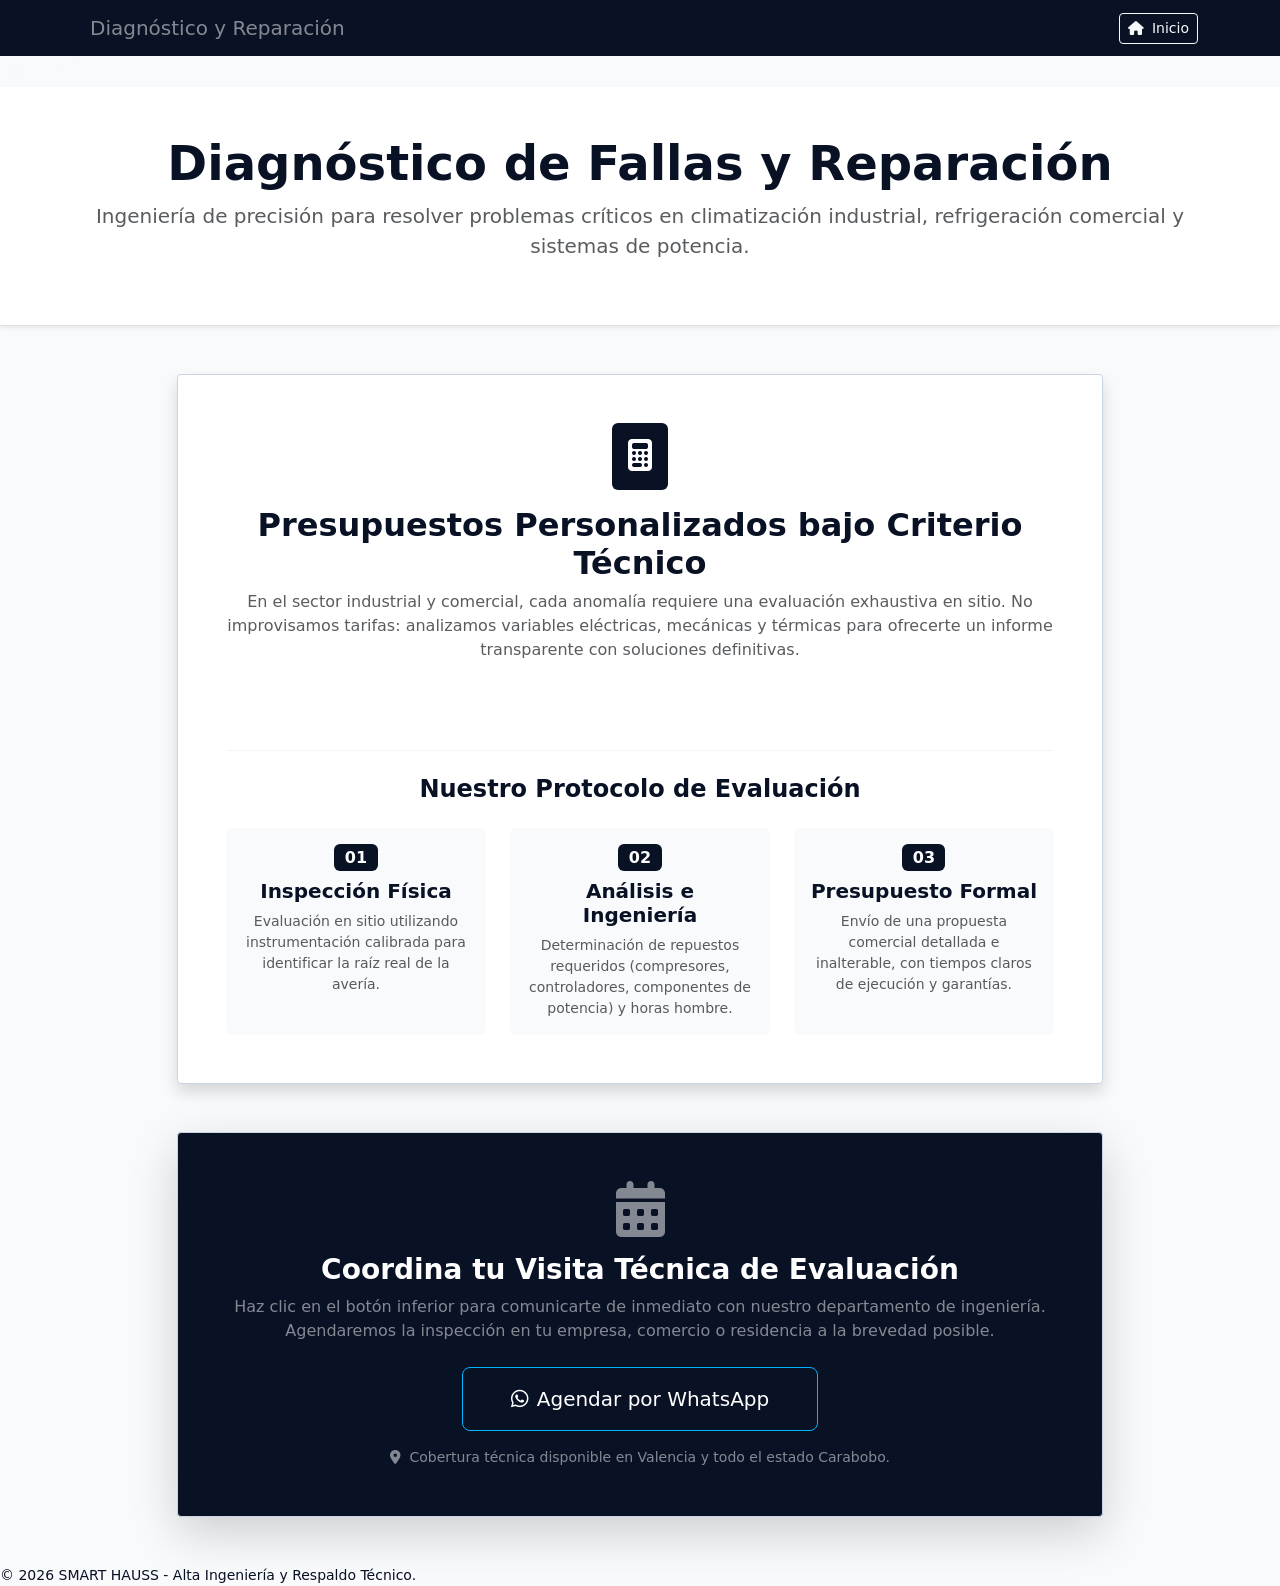
<file: diagnostico.html>
<!DOCTYPE html>
<html lang="es">
<head>
    <meta charset="UTF-8">
    <meta name="viewport" content="width=device-width, initial-scale=1.0">
    <title>Diagnóstico Técnico Especializado | Smart Hauss</title>
    <!-- Bootstrap CSS -->
    <link href="https://cdn.jsdelivr.net/npm/bootstrap@5.3.0/dist/css/bootstrap.min.css" rel="stylesheet">
    <!-- FontAwesome para Iconos -->
    <link rel="stylesheet" href="https://cdnjs.cloudflare.com/ajax/libs/font-awesome/6.4.0/css/all.min.css">
    <!-- Estilos Personalizados -->
    <link rel="stylesheet" href="style.css">
</head>
<body class="bg-plata">

<!-- Barra de Navegación - Smart Hauss -->
    <nav class="navbar navbar-expand-lg navbar-dark bg-marino sticky-top">
        <div class="container">
            <a class="navbar-brand d-flex align-items-center" href="index.html">
                <span class="fw-bold text-white"></span>
                <span class="ms-2 fw-light text-white-50">Diagnóstico y Reparación</span>
            </a>
            <a href="index.html" class="btn btn-sm btn-outline-light"><i class="fa-solid fa-house me-1"></i> Inicio</a>
        </div>
    </nav>
            <a href="index.html" class="btn btn-sm btn-outline-light"><i class="fa-solid fa-house me-1"></i> Inicio</a>
        </div>
    </nav>

    <!-- Encabezado Principal -->
    <header class="py-5 bg-white text-center border-bottom shadow-sm">
        <div class="container">
            <h1 class="display-5 fw-bold text-marino">Diagnóstico de Fallas y Reparación</h1>
            <p class="lead text-muted max-width-600 mx-auto">Ingeniería de precisión para resolver problemas críticos en climatización industrial, refrigeración comercial y sistemas de potencia.</p>
        </div>
    </header>

    <!-- Sección del Enfoque Técnico -->
    <main class="container py-5">
        <div class="row g-4 justify-content-center">
            
            <div class="col-lg-10">
                <!-- Tarjeta Principal de Información -->
                <div class="card shadow border-0 p-4 p-md-5 mb-5">
                    
                    <div class="text-center mb-5">
                        <div class="d-inline-block bg-marino text-white p-3 rounded mb-3">
                            <i class="fa-solid fa-calculator fs-2"></i>
                        </div>
                        <h2 class="fw-bold text-marino">Presupuestos Personalizados bajo Criterio Técnico</h2>
                        <p class="text-muted">En el sector industrial y comercial, cada anomalía requiere una evaluación exhaustiva en sitio. No improvisamos tarifas: analizamos variables eléctricas, mecánicas y térmicas para ofrecerte un informe transparente con soluciones definitivas.</p>
                    </div>

                    <hr class="my-4" style="border-color: var(--color-silver-line);">

                    <!-- Línea de Proceso Técnico (Cómo trabajamos) -->
                    <h3 class="h4 fw-bold text-marino mb-4 text-center">Nuestro Protocolo de Evaluación</h3>
                    
                    <div class="row g-4">
                        <!-- Paso 1 -->
                        <div class="col-md-4 text-center">
                            <div class="p-3 bg-plata rounded h-100">
                                <span class="badge bg-marino text-white mb-2 fs-6">01</span>
                                <h5 class="fw-bold text-marino">Inspección Física</h5>
                                <p class="small text-muted mb-0">Evaluación en sitio utilizando instrumentación calibrada para identificar la raíz real de la avería.</p>
                            </div>
                        </div>
                        <!-- Paso 2 -->
                        <div class="col-md-4 text-center">
                            <div class="p-3 bg-plata rounded h-100">
                                <span class="badge bg-marino text-white mb-2 fs-6">02</span>
                                <h5 class="fw-bold text-marino">Análisis e Ingeniería</h5>
                                <p class="small text-muted mb-0">Determinación de repuestos requeridos (compresores, controladores, componentes de potencia) y horas hombre.</p>
                            </div>
                        </div>
                        <!-- Paso 3 -->
                        <div class="col-md-4 text-center">
                            <div class="p-3 bg-plata rounded h-100">
                                <span class="badge bg-marino text-white mb-2 fs-6">03</span>
                                <h5 class="fw-bold text-marino">Presupuesto Formal</h5>
                                <p class="small text-muted mb-0">Envío de una propuesta comercial detallada e inalterable, con tiempos claros de ejecución y garantías.</p>
                            </div>
                        </div>
                    </div>

                </div>

                <!-- Bloque de Agendamiento / Llamado a la Acción Directo -->
                <div class="card bg-marino text-white p-4 p-md-5 text-center shadow-lg border-0">
                    <i class="fa-solid fa-calendar-days display-4 text-white-50 mb-3"></i>
                    <h3 class="fw-bold mb-2">Coordina tu Visita Técnica de Evaluación</h3>
                    <p class="text-white-50 max-width-600 mx-auto mb-4">Haz clic en el botón inferior para comunicarte de inmediato con nuestro departamento de ingeniería. Agendaremos la inspección en tu empresa, comercio o residencia a la brevedad posible.</p>
                    
                    <div class="d-grid gap-3 d-sm-flex justify-content-sm-center">
                        <!-- Enlace directo a WhatsApp con texto preconfigurado profesional -->
                        <a href="https://wa.me/584128806114?text=Hola%20Smart Hauss,%20deseo%20agendar%20una%20visita%20técnica%20de%20diagnóstico%20y%20presupuesto." target="_blank" class="btn btn-whatsapp btn-lg px-5 py-3">
                            <i class="fa-brands fa-whatsapp me-2"></i>Agendar por WhatsApp
                        </a>
                    </div>
                    <small class="text-white-50 d-block mt-3"><i class="fa-solid fa-location-dot me-1"></i> Cobertura técnica disponible en Valencia y todo el estado Carabobo.</small>
                </div>

            </div>

        </div>
    </main>

    <!-- Footer -->
<p class="mb-0 small">&copy; 2026 SMART HAUSS - Alta Ingeniería y Respaldo Técnico.</p>

    <!-- Bootstrap JS -->
    <script src="https://cdn.jsdelivr.net/npm/bootstrap@5.3.0/dist/js/bootstrap.bundle.min.js"></script>
</body>
</html>
</file>
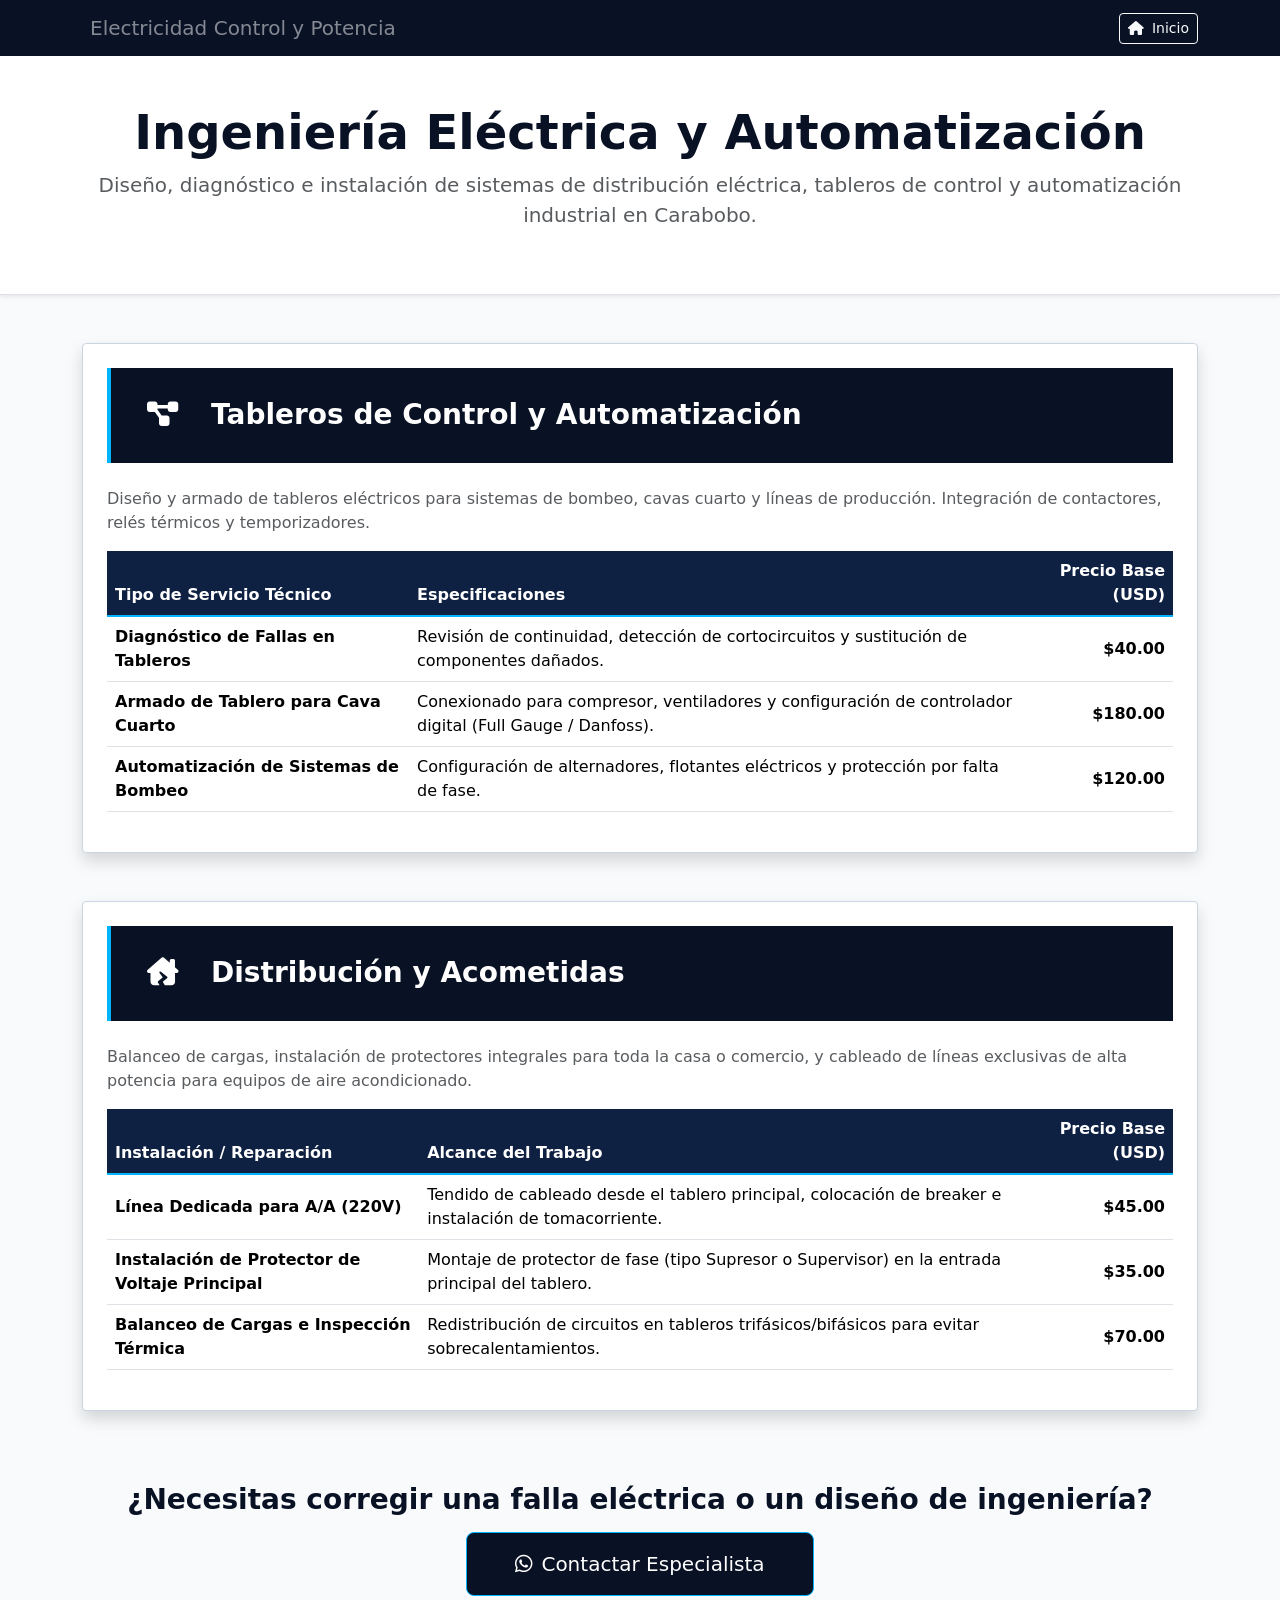
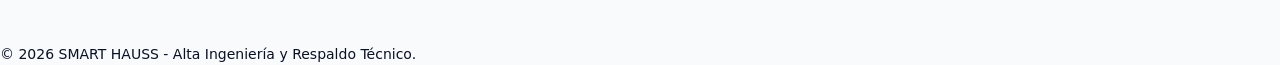
<file: electricidad.html>
<!DOCTYPE html>
<html lang="es">
<head>
    <meta charset="UTF-8">
    <meta name="viewport" content="width=device-width, initial-scale=1.0">
    <title>Servicios de Electricidad, Control y Potencia | Smart Hauss</title>
    <!-- Bootstrap CSS -->
    <link href="https://cdn.jsdelivr.net/npm/bootstrap@5.3.0/dist/css/bootstrap.min.css" rel="stylesheet">
    <!-- FontAwesome para Iconos -->
    <link rel="stylesheet" href="https://cdnjs.cloudflare.com/ajax/libs/font-awesome/6.4.0/css/all.min.css">
    <!-- Estilos Personalizados -->
    <link rel="stylesheet" href="style.css">
</head>
<body class="bg-plata">

    <!-- Barra de Navegación -->
<!-- Barra de Navegación - Smart Hauss -->
    <nav class="navbar navbar-expand-lg navbar-dark bg-marino sticky-top">
        <div class="container">
            <a class="navbar-brand d-flex align-items-center" href="index.html">
                <span class="fw-bold text-white"></span>
                <span class="ms-2 fw-light text-white-50">Electricidad Control y Potencia</span>
            </a>
            <a href="index.html" class="btn btn-sm btn-outline-light"><i class="fa-solid fa-house me-1"></i> Inicio</a>
        </div>
    </nav>

    <!-- Encabezado -->
    <header class="py-5 bg-white text-center border-bottom shadow-sm">
        <div class="container">
            <h1 class="display-5 fw-bold text-marino">Ingeniería Eléctrica y Automatización</h1>
            <p class="lead text-muted max-width-600 mx-auto">Diseño, diagnóstico e instalación de sistemas de distribución eléctrica, tableros de control y automatización industrial en Carabobo.</p>
        </div>
    </header>

    <!-- Contenido Principal -->
    <main class="container py-5">
        <div class="row g-4">

            <!-- BLOQUE 1: TABLEROS DE CONTROL Y AUTOMATIZACIÓN -->
            <div class="col-12">
                <div class="card shadow border-0 p-4 mb-4">
                    <div class="d-flex align-items-center mb-4">
                        <div class="bg-marino text-white p-3 rounded me-3">
                            <i class="fa-solid fa-diagram-project fs-3"></i>
                        </div>
                        <h2 class="h3 fw-bold text-marino mb-0">Tableros de Control y Automatización</h2>
                    </div>
                    <p class="text-muted">Diseño y armado de tableros eléctricos para sistemas de bombeo, cavas cuarto y líneas de producción. Integración de contactores, relés térmicos y temporizadores.</p>
                    <div class="table-responsive">
                        <table class="table table-hover align-middle">
                            <thead class="table-dark bg-marino">
                                <tr>
                                    <th>Tipo de Servicio Técnico</th>
                                    <th>Especificaciones</th>
                                    <th class="text-end">Precio Base (USD)</th>
                                </tr>
                            </thead>
                            <tbody>
                                <tr>
                                    <td><strong>Diagnóstico de Fallas en Tableros</strong></td>
                                    <td>Revisión de continuidad, detección de cortocircuitos y sustitución de componentes dañados.</td>
                                    <td class="text-end fw-bold text-dark-hauss">$40.00</td>
                                </tr>
                                <tr>
                                    <td><strong>Armado de Tablero para Cava Cuarto</strong></td>
                                    <td>Conexionado para compresor, ventiladores y configuración de controlador digital (Full Gauge / Danfoss).</td>
                                    <td class="text-end fw-bold text-dark-hauss">$180.00</td>
                                </tr>
                                <tr>
                                    <td><strong>Automatización de Sistemas de Bombeo</strong></td>
                                    <td>Configuración de alternadores, flotantes eléctricos y protección por falta de fase.</td>
                                    <td class="text-end fw-bold text-dark-hauss">$120.00</td>
                                </tr>
                            </tbody>
                        </table>
                    </div>
                </div>
            </div>

            <!-- BLOQUE 2: ELECTRICIDAD RESIDENCIAL Y COMERCIAL -->
            <div class="col-12">
                <div class="card shadow border-0 p-4 mb-4">
                    <div class="d-flex align-items-center mb-4">
                        <div class="bg-marino text-white p-3 rounded me-3">
                            <i class="fa-solid fa-house-chimney-crack fs-3"></i>
                        </div>
                        <h2 class="h3 fw-bold text-marino mb-0">Distribución y Acometidas</h2>
                    </div>
                    <p class="text-muted">Balanceo de cargas, instalación de protectores integrales para toda la casa o comercio, y cableado de líneas exclusivas de alta potencia para equipos de aire acondicionado.</p>
                    <div class="table-responsive">
                        <table class="table table-hover align-middle">
                            <thead class="table-dark bg-marino">
                                <tr>
                                    <th>Instalación / Reparación</th>
                                    <th>Alcance del Trabajo</th>
                                    <th class="text-end">Precio Base (USD)</th>
                                </tr>
                            </thead>
                            <tbody>
                                <tr>
                                    <td><strong>Línea Dedicada para A/A (220V)</strong></td>
                                    <td>Tendido de cableado desde el tablero principal, colocación de breaker e instalación de tomacorriente.</td>
                                    <td class="text-end fw-bold text-dark-hauss">$45.00</td>
                                </tr>
                                <tr>
                                    <td><strong>Instalación de Protector de Voltaje Principal</strong></td>
                                    <td>Montaje de protector de fase (tipo Supresor o Supervisor) en la entrada principal del tablero.</td>
                                    <td class="text-end fw-bold text-dark-hauss">$35.00</td>
                                </tr>
                                <tr>
                                    <td><strong>Balanceo de Cargas e Inspección Térmica</strong></td>
                                    <td>Redistribución de circuitos en tableros trifásicos/bifásicos para evitar sobrecalentamientos.</td>
                                    <td class="text-end fw-bold text-dark-hauss">$70.00</td>
                                </tr>
                            </tbody>
                        </table>
                    </div>
                </div>
            </div>

        </div>

        <!-- Botón de Contacto -->
        <div class="text-center mt-5">
            <h3 class="fw-bold text-marino mb-3">¿Necesitas corregir una falla eléctrica o un diseño de ingeniería?</h3>
            <a href="https://wa.me/584128806114?text=Hola%20Smart Hauss,%20necesito%20soporte%20técnico%20eléctrico" target="_blank" class="btn btn-whatsapp btn-lg px-5 py-3">
                <i class="fa-brands fa-whatsapp me-2"></i>Contactar Especialista
            </a>
        </div>
    </main>

    <!-- Footer -->
<p class="mb-0 small">&copy; 2026 SMART HAUSS - Alta Ingeniería y Respaldo Técnico.</p>

    <!-- Bootstrap JS -->
    <script src="https://cdn.jsdelivr.net/npm/bootstrap@5.3.0/dist/js/bootstrap.bundle.min.js"></script>
</body>
</html>
</file>
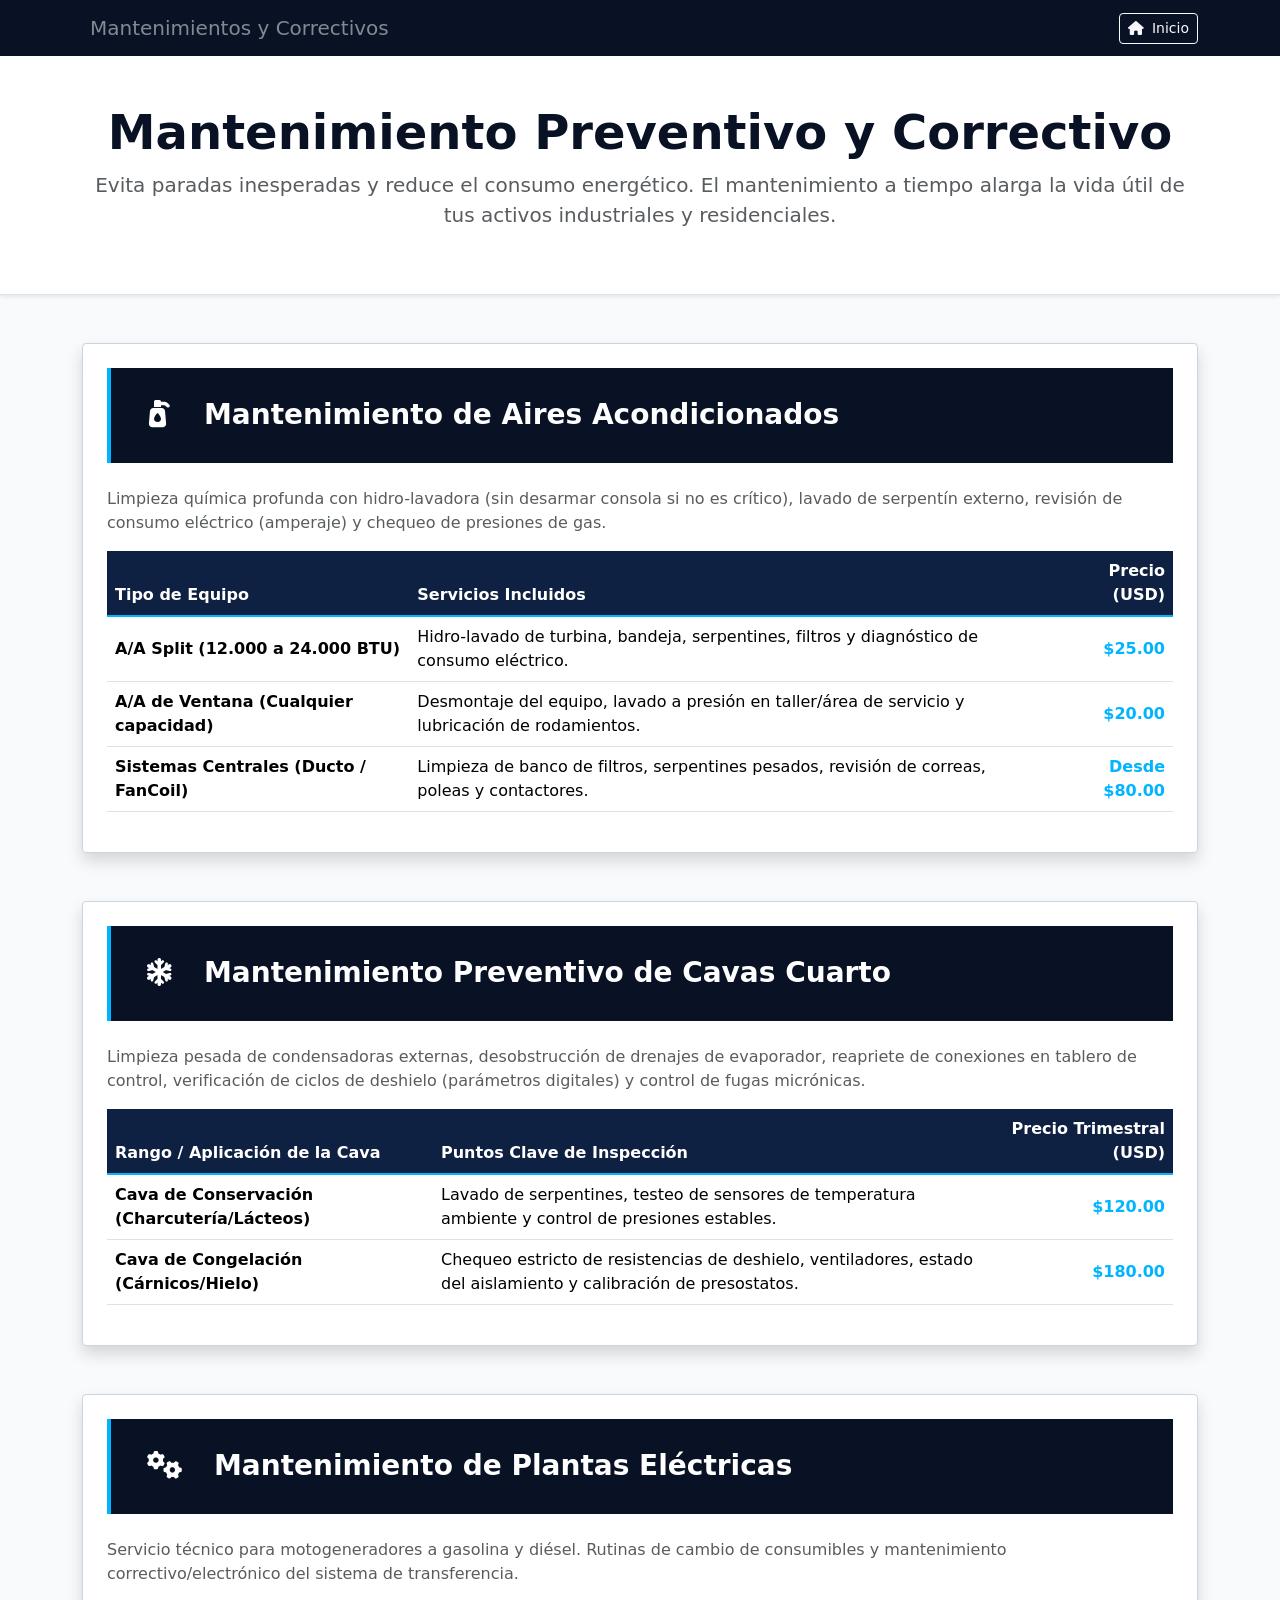
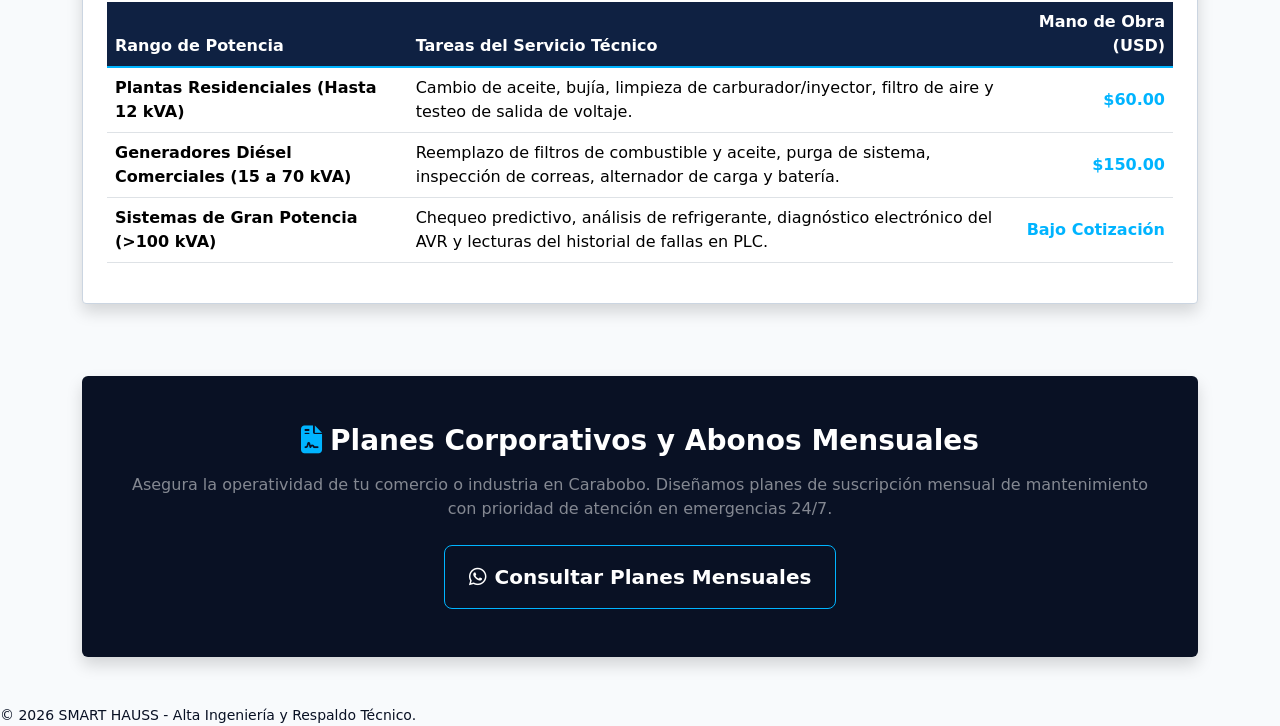
<file: mantenimiento.html>
<!DOCTYPE html>
<html lang="es">
<head>
    <meta charset="UTF-8">
    <meta name="viewport" content="width=device-width, initial-scale=1.0">
    <title>Planes de Mantenimiento Técnico | Smart Hauss</title>
    <!-- Bootstrap CSS -->
    <link href="https://cdn.jsdelivr.net/npm/bootstrap@5.3.0/dist/css/bootstrap.min.css" rel="stylesheet">
    <!-- FontAwesome para Iconos -->
    <link rel="stylesheet" href="https://cdnjs.cloudflare.com/ajax/libs/font-awesome/6.4.0/css/all.min.css">
    <!-- Estilos Personalizados -->
    <link rel="stylesheet" href="style.css">
</head>
<body class="bg-plata">

<!-- Barra de Navegación - Smart Hauss -->
    <nav class="navbar navbar-expand-lg navbar-dark bg-marino sticky-top">
        <div class="container">
            <a class="navbar-brand d-flex align-items-center" href="index.html">
                <span class="fw-bold text-white"></span>
                <span class="ms-2 fw-light text-white-50">Mantenimientos y Correctivos</span>
            </a>
            <a href="index.html" class="btn btn-sm btn-outline-light"><i class="fa-solid fa-house me-1"></i> Inicio</a>
        </div>
    </nav>
    <!-- Encabezado de la Página -->
    <header class="py-5 bg-white text-center border-bottom shadow-sm">
        <div class="container">
            <h1 class="display-5 fw-bold text-marino">Mantenimiento Preventivo y Correctivo</h1>
            <p class="lead text-muted max-width-600 mx-auto">Evita paradas inesperadas y reduce el consumo energético. El mantenimiento a tiempo alarga la vida útil de tus activos industriales y residenciales.</p>
        </div>
    </header>

    <!-- Contenido Principal -->
    <main class="container py-5">
        <div class="row g-4">

            <!-- BLOQUE 1: REFRIGERACIÓN Y AIRES ACONDICIONADOS -->
            <div class="col-12">
                <div class="card shadow border-0 p-4 mb-4">
                    <div class="d-flex align-items-center mb-4">
                        <div class="bg-marino text-white p-3 rounded-circle me-3">
                            <i class="fa-solid fa-pump-soap fs-3"></i>
                        </div>
                        <h2 class="h3 fw-bold text-marino mb-0">Mantenimiento de Aires Acondicionados</h2>
                    </div>
                    <p class="text-muted">Limpieza química profunda con hidro-lavadora (sin desarmar consola si no es crítico), lavado de serpentín externo, revisión de consumo eléctrico (amperaje) y chequeo de presiones de gas.</p>
                    <div class="table-responsive">
                        <table class="table table-hover align-middle">
                            <thead class="table-dark bg-marino">
                                <tr>
                                    <th>Tipo de Equipo</th>
                                    <th>Servicios Incluidos</th>
                                    <th class="text-end">Precio (USD)</th>
                                </tr>
                            </thead>
                            <tbody>
                                <tr>
                                    <td><strong>A/A Split (12.000 a 24.000 BTU)</strong></td>
                                    <td>Hidro-lavado de turbina, bandeja, serpentines, filtros y diagnóstico de consumo eléctrico.</td>
                                    <td class="text-end fw-bold text-rojo">$25.00</td>
                                </tr>
                                <tr>
                                    <td><strong>A/A de Ventana (Cualquier capacidad)</strong></td>
                                    <td>Desmontaje del equipo, lavado a presión en taller/área de servicio y lubricación de rodamientos.</td>
                                    <td class="text-end fw-bold text-rojo">$20.00</td>
                                </tr>
                                <tr>
                                    <td><strong>Sistemas Centrales (Ducto / FanCoil)</strong></td>
                                    <td>Limpieza de banco de filtros, serpentines pesados, revisión de correas, poleas y contactores.</td>
                                    <td class="text-end fw-bold text-rojo">Desde $80.00</td>
                                </tr>
                            </tbody>
                        </table>
                    </div>
                </div>
            </div>

            <!-- BLOQUE 2: CAVAS CUARTO INDUSTRIALES -->
            <div class="col-12">
                <div class="card shadow border-0 p-4 mb-4">
                    <div class="d-flex align-items-center mb-4">
                        <div class="bg-marino text-white p-3 rounded-circle me-3">
                            <i class="fa-solid fa-snowflake fs-3"></i>
                        </div>
                        <h2 class="h3 fw-bold text-marino mb-0">Mantenimiento Preventivo de Cavas Cuarto</h2>
                    </div>
                    <p class="text-muted">Limpieza pesada de condensadoras externas, desobstrucción de drenajes de evaporador, reapriete de conexiones en tablero de control, verificación de ciclos de deshielo (parámetros digitales) y control de fugas micrónicas.</p>
                    <div class="table-responsive">
                        <table class="table table-hover align-middle">
                            <thead class="table-dark bg-marino">
                                <tr>
                                    <th>Rango / Aplicación de la Cava</th>
                                    <th>Puntos Clave de Inspección</th>
                                    <th class="text-end">Precio Trimestral (USD)</th>
                                </tr>
                            </thead>
                            <tbody>
                                <tr>
                                    <td><strong>Cava de Conservación (Charcutería/Lácteos)</strong></td>
                                    <td>Lavado de serpentines, testeo de sensores de temperatura ambiente y control de presiones estables.</td>
                                    <td class="text-end fw-bold text-rojo">$120.00</td>
                                </tr>
                                <tr>
                                    <td><strong>Cava de Congelación (Cárnicos/Hielo)</strong></td>
                                    <td>Chequeo estricto de resistencias de deshielo, ventiladores, estado del aislamiento y calibración de presostatos.</td>
                                    <td class="text-end fw-bold text-rojo">$180.00</td>
                                </tr>
                            </tbody>
                        </table>
                    </div>
                </div>
            </div>

            <!-- BLOQUE 3: PLANTAS ELÉCTRICAS Y MOTOGENERADORES -->
            <div class="col-12">
                <div class="card shadow border-0 p-4 mb-4">
                    <div class="d-flex align-items-center mb-4">
                        <div class="bg-marino text-white p-3 rounded-circle me-3">
                            <i class="fa-solid fa-gears fs-3"></i>
                        </div>
                        <h2 class="h3 fw-bold text-marino mb-0">Mantenimiento de Plantas Eléctricas</h2>
                    </div>
                    <p class="text-muted">Servicio técnico para motogeneradores a gasolina y diésel. Rutinas de cambio de consumibles y mantenimiento correctivo/electrónico del sistema de transferencia.</p>
                    <div class="table-responsive">
                        <table class="table table-hover align-middle">
                            <thead class="table-dark bg-marino">
                                <tr>
                                    <th>Rango de Potencia</th>
                                    <th>Tareas del Servicio Técnico</th>
                                    <th class="text-end">Mano de Obra (USD)</th>
                                </tr>
                            </thead>
                            <tbody>
                                <tr>
                                    <td><strong>Plantas Residenciales (Hasta 12 kVA)</strong></td>
                                    <td>Cambio de aceite, bujía, limpieza de carburador/inyector, filtro de aire y testeo de salida de voltaje.</td>
                                    <td class="text-end fw-bold text-rojo">$60.00</td>
                                </tr>
                                <tr>
                                    <td><strong>Generadores Diésel Comerciales (15 a 70 kVA)</strong></td>
                                    <td>Reemplazo de filtros de combustible y aceite, purga de sistema, inspección de correas, alternador de carga y batería.</td>
                                    <td class="text-end fw-bold text-rojo">$150.00</td>
                                </tr>
                                <tr>
                                    <td><strong>Sistemas de Gran Potencia (>100 kVA)</strong></td>
                                    <td>Chequeo predictivo, análisis de refrigerante, diagnóstico electrónico del AVR y lecturas del historial de fallas en PLC.</td>
                                    <td class="text-end fw-bold text-rojo">Bajo Cotización</td>
                                </tr>
                            </tbody>
                        </table>
                    </div>
                </div>
            </div>

        </div>

        <!-- Sección de Suscripción / Contratos Comerciales -->
        <div class="bg-marino text-white rounded p-4 p-md-5 text-center mt-5 shadow">
            <h3 class="fw-bold mb-3"><i class="fa-solid fa-file-contract text-rojo me-2"></i>Planes Corporativos y Abonos Mensuales</h3>
            <p class="max-width-600 mx-auto text-white-50 mb-4">Asegura la operatividad de tu comercio o industria en Carabobo. Diseñamos planes de suscripción mensual de mantenimiento con prioridad de atención en emergencias 24/7.</p>
            <a href="https://wa.me/584128806114?text=Hola%20Smart Hauss,%20me%20interesa%20saber%20más%20sobre%20los%20planes%20de%20suscripción%20mensual" target="_blank" class="btn btn-rojo btn-lg fw-bold text-white px-4 py-3">
                <i class="fa-brands fa-whatsapp me-2"></i>Consultar Planes Mensuales
            </a>
        </div>
    </main>

    <!-- Footer -->
<p class="mb-0 small">&copy; 2026 SMART HAUSS - Alta Ingeniería y Respaldo Técnico.</p>
    
    <!-- Bootstrap JS -->
    <script src="https://cdn.jsdelivr.net/npm/bootstrap@5.3.0/dist/js/bootstrap.bundle.min.js"></script>
</body>
</html>
</file>
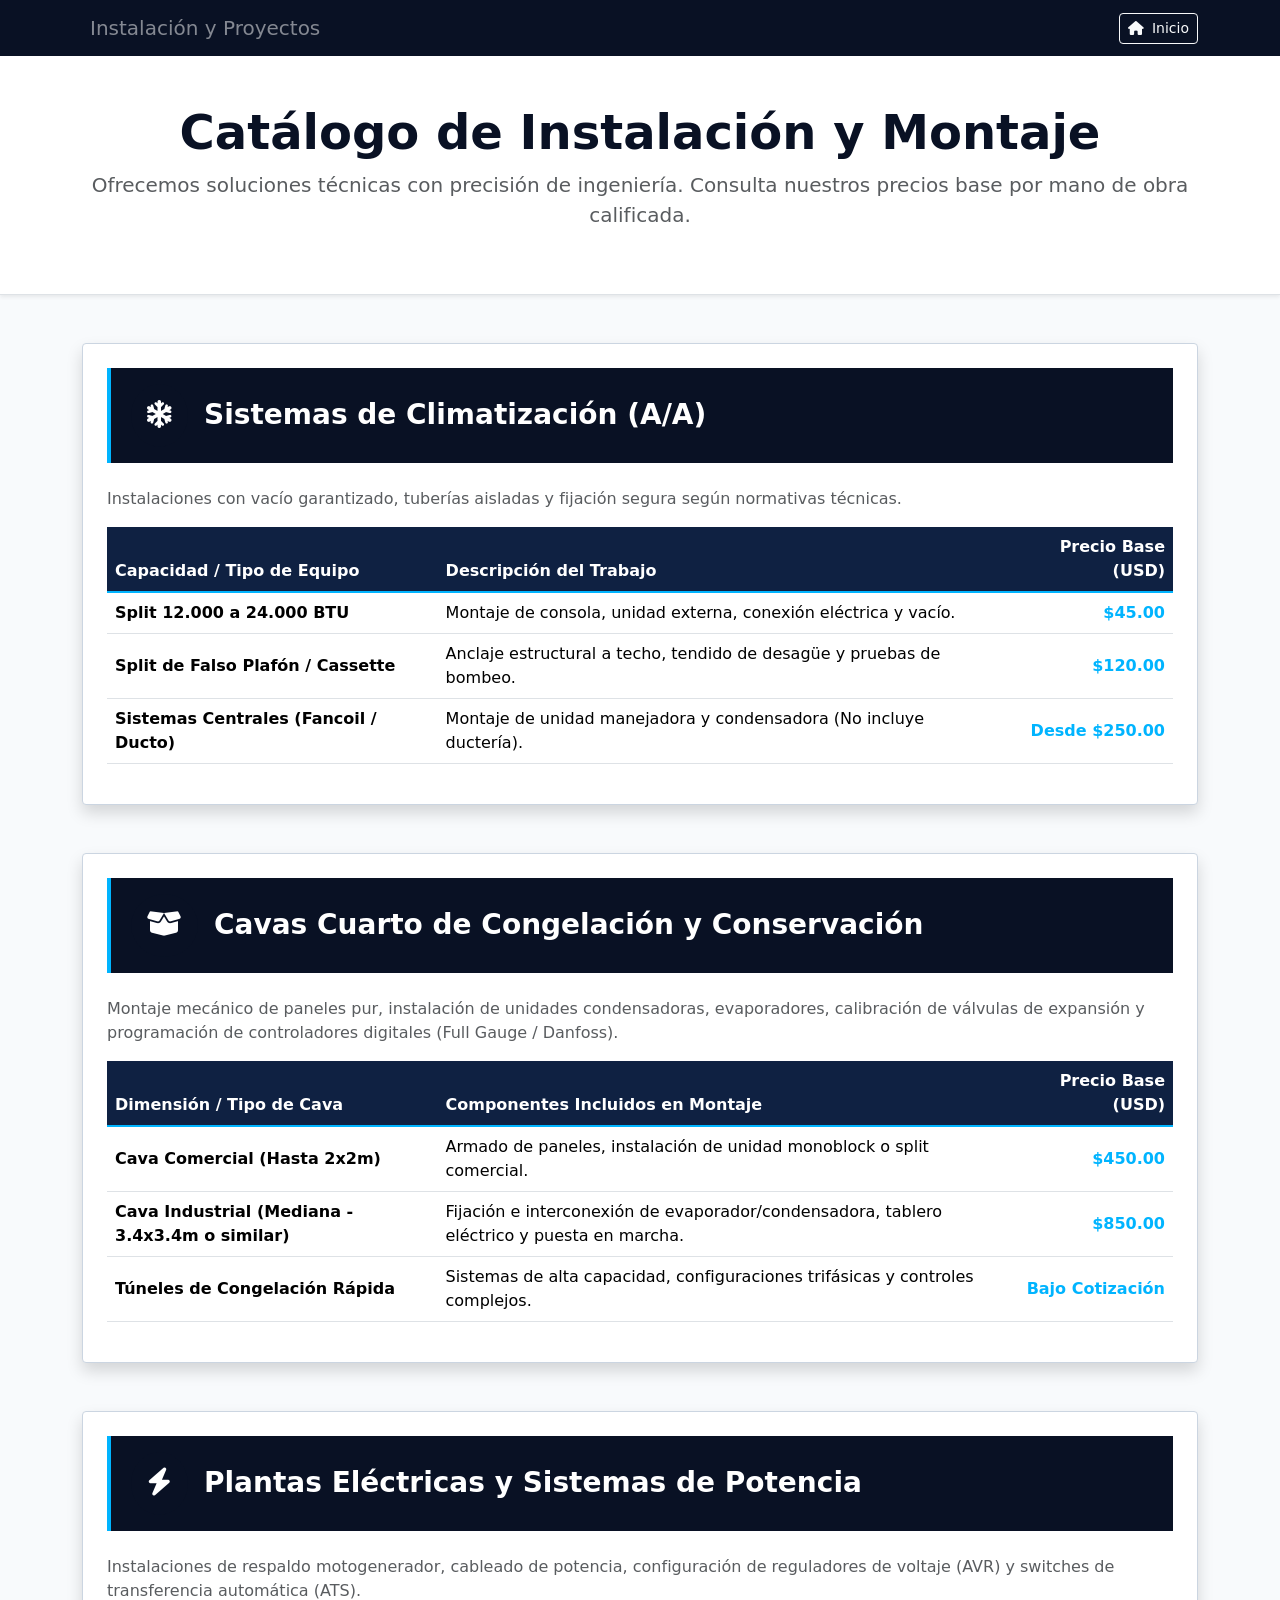
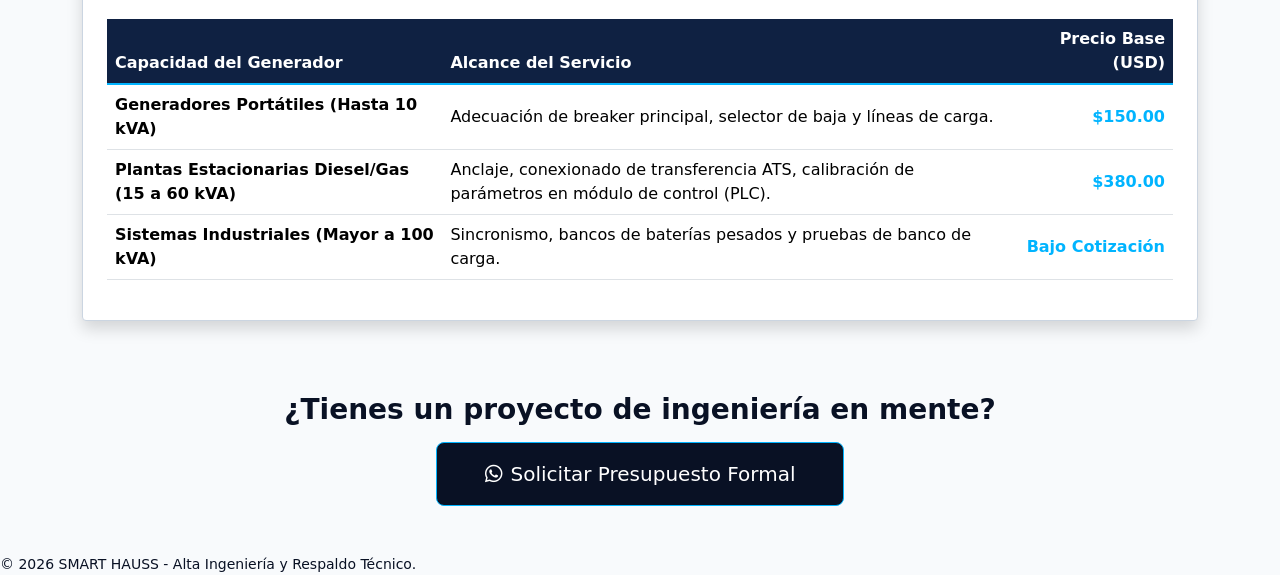
<file: servicios.html>
<!DOCTYPE html>
<html lang="es">
<head>
    <meta charset="UTF-8">
    <meta name="viewport" content="width=device-width, initial-scale=1.0">
    <title>Tarifas e Instalaciones Especializadas | Smart Hauss</title>
    <!-- Bootstrap CSS -->
    <link href="https://cdn.jsdelivr.net/npm/bootstrap@5.3.0/dist/css/bootstrap.min.css" rel="stylesheet">
    <!-- FontAwesome para Iconos -->
    <link rel="stylesheet" href="https://cdnjs.cloudflare.com/ajax/libs/font-awesome/6.4.0/css/all.min.css">
    <!-- Estilos Personalizados -->
    <link rel="stylesheet" href="style.css">
</head>
<body class="bg-plata">

  <!-- Barra de Navegación - Smart Hauss -->
    <nav class="navbar navbar-expand-lg navbar-dark bg-marino sticky-top">
        <div class="container">
            <a class="navbar-brand d-flex align-items-center" href="index.html">
                <span class="fw-bold text-white"></span>
                <span class="ms-2 fw-light text-white-50">Instalación y Proyectos</span>
            </a>
            <a href="index.html" class="btn btn-sm btn-outline-light"><i class="fa-solid fa-house me-1"></i> Inicio</a>
        </div>
    </nav>
    <!-- Encabezado de la Página -->
    <header class="py-5 bg-white text-center border-bottom shadow-sm">
        <div class="container">
            <h1 class="display-5 fw-bold text-marino">Catálogo de Instalación y Montaje</h1>
            <p class="lead text-muted max-width-600 mx-auto">Ofrecemos soluciones técnicas con precisión de ingeniería. Consulta nuestros precios base por mano de obra calificada.</p>
        </div>
    </header>

    <!-- Contenido Principal -->
    <main class="container py-5">
        <div class="row g-4">

            <!-- BLOQUE 1: AIRES ACONDICIONADOS -->
            <div class="col-12">
                <div class="card shadow border-0 p-4 mb-4">
                    <div class="d-flex align-items-center mb-4">
                        <div class="bg-marino text-white p-3 rounded-circle me-3">
                            <i class="fa-solid fa-snowflake fs-3"></i>
                        </div>
                        <h2 class="h3 fw-bold text-marino mb-0">Sistemas de Climatización (A/A)</h2>
                    </div>
                    <p class="text-muted">Instalaciones con vacío garantizado, tuberías aisladas y fijación segura según normativas técnicas.</p>
                    <div class="table-responsive">
                        <table class="table table-hover align-middle">
                            <thead class="table-dark bg-marino">
                                <tr>
                                    <th>Capacidad / Tipo de Equipo</th>
                                    <th>Descripción del Trabajo</th>
                                    <th class="text-end">Precio Base (USD)</th>
                                </tr>
                            </thead>
                            <tbody>
                                <tr>
                                    <td><strong>Split 12.000 a 24.000 BTU</strong></td>
                                    <td>Montaje de consola, unidad externa, conexión eléctrica y vacío.</td>
                                    <td class="text-end fw-bold text-rojo">$45.00</td>
                                </tr>
                                <tr>
                                    <td><strong>Split de Falso Plafón / Cassette</strong></td>
                                    <td>Anclaje estructural a techo, tendido de desagüe y pruebas de bombeo.</td>
                                    <td class="text-end fw-bold text-rojo">$120.00</td>
                                </tr>
                                <tr>
                                    <td><strong>Sistemas Centrales (Fancoil / Ducto)</strong></td>
                                    <td>Montaje de unidad manejadora y condensadora (No incluye ductería).</td>
                                    <td class="text-end fw-bold text-rojo">Desde $250.00</td>
                                </tr>
                            </tbody>
                        </table>
                    </div>
                </div>
            </div>

            <!-- BLOQUE 2: CAVAS CUARTO Y REFRIGERACIÓN INDUSTRIAL -->
            <div class="col-12">
                <div class="card shadow border-0 p-4 mb-4">
                    <div class="d-flex align-items-center mb-4">
                        <div class="bg-marino text-white p-3 rounded-circle me-3">
                            <i class="fa-solid fa-box-open fs-3"></i>
                        </div>
                        <h2 class="h3 fw-bold text-marino mb-0">Cavas Cuarto de Congelación y Conservación</h2>
                    </div>
                    <p class="text-muted">Montaje mecánico de paneles pur, instalación de unidades condensadoras, evaporadores, calibración de válvulas de expansión y programación de controladores digitales (Full Gauge / Danfoss).</p>
                    <div class="table-responsive">
                        <table class="table table-hover align-middle">
                            <thead class="table-dark bg-marino">
                                <tr>
                                    <th>Dimensión / Tipo de Cava</th>
                                    <th>Componentes Incluidos en Montaje</th>
                                    <th class="text-end">Precio Base (USD)</th>
                                </tr>
                            </thead>
                            <tbody>
                                <tr>
                                    <td><strong>Cava Comercial (Hasta 2x2m)</strong></td>
                                    <td>Armado de paneles, instalación de unidad monoblock o split comercial.</td>
                                    <td class="text-end fw-bold text-rojo">$450.00</td>
                                </tr>
                                <tr>
                                    <td><strong>Cava Industrial (Mediana - 3.4x3.4m o similar)</strong></td>
                                    <td>Fijación e interconexión de evaporador/condensadora, tablero eléctrico y puesta en marcha.</td>
                                    <td class="text-end fw-bold text-rojo">$850.00</td>
                                </tr>
                                <tr>
                                    <td><strong>Túneles de Congelación Rápida</strong></td>
                                    <td>Sistemas de alta capacidad, configuraciones trifásicas y controles complejos.</td>
                                    <td class="text-end fw-bold text-rojo">Bajo Cotización</td>
                                </tr>
                            </tbody>
                        </table>
                    </div>
                </div>
            </div>

            <!-- BLOQUE 3: GENERACIÓN ELÉCTRICA -->
            <div class="col-12">
                <div class="card shadow border-0 p-4 mb-4">
                    <div class="d-flex align-items-center mb-4">
                        <div class="bg-marino text-white p-3 rounded-circle me-3">
                            <i class="fa-solid fa-bolt fs-3"></i>
                        </div>
                        <h2 class="h3 fw-bold text-marino mb-0">Plantas Eléctricas y Sistemas de Potencia</h2>
                    </div>
                    <p class="text-muted">Instalaciones de respaldo motogenerador, cableado de potencia, configuración de reguladores de voltaje (AVR) y switches de transferencia automática (ATS).</p>
                    <div class="table-responsive">
                        <table class="table table-hover align-middle">
                            <thead class="table-dark bg-marino">
                                <tr>
                                    <th>Capacidad del Generador</th>
                                    <th>Alcance del Servicio</th>
                                    <th class="text-end">Precio Base (USD)</th>
                                </tr>
                            </thead>
                            <tbody>
                                <tr>
                                    <td><strong>Generadores Portátiles (Hasta 10 kVA)</strong></td>
                                    <td>Adecuación de breaker principal, selector de baja y líneas de carga.</td>
                                    <td class="text-end fw-bold text-rojo">$150.00</td>
                                </tr>
                                <tr>
                                    <td><strong>Plantas Estacionarias Diesel/Gas (15 a 60 kVA)</strong></td>
                                    <td>Anclaje, conexionado de transferencia ATS, calibración de parámetros en módulo de control (PLC).</td>
                                    <td class="text-end fw-bold text-rojo">$380.00</td>
                                </tr>
                                <tr>
                                    <td><strong>Sistemas Industriales (Mayor a 100 kVA)</strong></td>
                                    <td>Sincronismo, bancos de baterías pesados y pruebas de banco de carga.</td>
                                    <td class="text-end fw-bold text-rojo">Bajo Cotización</td>
                                </tr>
                            </tbody>
                        </table>
                    </div>
                </div>
            </div>

        </div>

        <!-- Botón de Cierre / Acción -->
        <div class="text-center mt-5">
            <h3 class="fw-bold text-marino mb-3">¿Tienes un proyecto de ingeniería en mente?</h3>
            <a href="https://wa.me/584128806114?text=Hola%20Smart Hauss,%20necesito%20una%20cotización%20para%20un%20proyecto" target="_blank" class="btn btn-whatsapp btn-lg px-5 py-3">
                <i class="fa-brands fa-whatsapp me-2"></i>Solicitar Presupuesto Formal
            </a>
        </div>
    </main>

    <!-- Footer -->
 <p class="mb-0 small">&copy; 2026 SMART HAUSS - Alta Ingeniería y Respaldo Técnico.</p>

    <!-- Bootstrap JS -->
    <script src="https://cdn.jsdelivr.net/npm/bootstrap@5.3.0/dist/js/bootstrap.bundle.min.js"></script>
</body>
</html>
</file>
<file: style.css>
/* ==========================================================================
   ❄️ PALETA DE COLORES SMART HAUSS (AZUL ELÉCTRICO INTENSO)
   ========================================================================== */
:root {
    --color-dark-hauss: #091124;     /* Fondo de contraste (Azul Noche muy oscuro) */
    --color-gray-hauss: #0f2142;     /* Azul de transición para sub-elementos */
    --color-ice-blue: #00b4ff;       /* ¡NUEVO! Azul Eléctrico Brillante / Glacial de alta intensidad */
    --color-silver-metal: #94a3b8;   /* Gris plata metálico */
    --color-silver-light: #f8fafc;   /* Fondo general de la web (Limpio y frío) */
    --color-silver-line: #cbd5e1;    /* Líneas divisorias */
    --color-blanco: #ffffff;
    --color-whatsapp: #25d366;       
}

/* Estilos Generales */
body {
    background-color: var(--color-silver-light) !important;
    font-family: 'Segoe UI', system-ui, -apple-system, sans-serif;
    color: var(--color-dark-hauss);
}

/* Clases de utilidad */
.bg-marino { background-color: var(--color-dark-hauss) !important; }
.bg-plata { background-color: var(--color-silver-light) !important; }
.text-marino { color: var(--color-dark-hauss) !important; }
.text-rojo { color: var(--color-ice-blue) !important; } 
.border-marino { border-color: var(--color-dark-hauss) !important; }

/* ==========================================================================
   🖼️ BANNER PRINCIPAL (HERO)
   ========================================================================== */
.hero-section {
    background: linear-gradient(rgba(9, 17, 36, 0.75), rgba(9, 17, 36, 0.9)), 
                url('https://images.unsplash.com/photo-1621905251189-08b45d6a269e?q=80&w=1200') no-repeat center center/cover;
    height: 75vh;
}

.hero-section h1 {
    color: var(--color-blanco) !important;
    font-weight: 700;
}

.bg-white-opacity {
    background-color: transparent;
    border-left: 4px solid var(--color-ice-blue); /* Línea eléctrica */
    padding-left: 15px;
    color: var(--color-silver-metal) !important;
}

/* ==========================================================================
   🔳 REDISEÑO DE TARJETAS DE SERVICIO
   ========================================================================== */
.card {
    border: 1px solid var(--color-silver-line) !important;
    border-radius: 4px !important;
    overflow: hidden;
    background-color: var(--color-blanco);
    transition: all 0.3s ease;
}

.card:hover {
    transform: translateY(-4px);
    box-shadow: 0 12px 24px rgba(0, 180, 255, 0.15) !important; /* Brillo azul eléctrico */
    border-color: var(--color-ice-blue) !important; 
}

/* Iconos principales con el nuevo azul eléctrico */
.card-body i.display-4 {
    color: var(--color-ice-blue) !important;
}

/* Encabezados de bloques en subpáginas */
.card .d-flex.align-items-center.mb-4 {
    background: var(--color-dark-hauss) !important;
    padding: 16px 20px;
    border-left: 4px solid var(--color-ice-blue) !important; 
}

.card .d-flex.align-items-center.mb-4 h2 {
    color: var(--color-blanco) !important;
}

/* ==========================================================================
   📊 TABLAS DE PRECIOS
   ========================================================================== */
.table thead th {
    background-color: var(--color-gray-hauss) !important;
    color: var(--color-blanco) !important;
    border-bottom: 2px solid var(--color-ice-blue) !important; 
}

.table-hover tbody tr:hover {
    background-color: rgba(0, 180, 255, 0.08); /* Fondo azul eléctrico suave al pasar el mouse */
}

/* ==========================================================================
   🎛️ BOTONES Y ELEMENTOS FLOTANTES
   ========================================================================== */
.btn-rojo {
    background-color: var(--color-dark-hauss) !important;
    border: 1px solid var(--color-ice-blue) !important; /* Borde eléctrico */
    color: var(--color-blanco) !important;
    transition: all 0.2s ease;
}
.btn-rojo:hover {
    background-color: var(--color-ice-blue) !important;
    color: var(--color-dark-hauss) !important;
}

.btn-outline-marino {
    color: var(--color-dark-hauss) !important;
    border: 1px solid var(--color-dark-hauss) !important;
}
.btn-outline-marino:hover {
    color: var(--color-blanco) !important;
    background-color: var(--color-ice-blue) !important;
    border-color: var(--color-ice-blue) !important;
}

.btn-whatsapp {
    background-color: var(--color-dark-hauss) !important;
    color: var(--color-blanco) !important;
    border: 1px solid var(--color-ice-blue) !important;
}
.btn-whatsapp:hover {
    background-color: var(--color-whatsapp) !important;
}

.whatsapp-float {
    position: fixed;
    width: 55px;
    height: 55px;
    bottom: 30px;
    right: 30px;
    background-color: var(--color-dark-hauss);
    color: #FFF;
    border-radius: 4px;
    display: flex;
    align-items: center;
    justify-content: center;
    font-size: 30px;
    z-index: 100;
    border: 1px solid var(--color-ice-blue);
}
.whatsapp-float:hover { background-color: var(--color-whatsapp); }

/* ==========================================================================
   📱 MÓVILES
   ========================================================================== */
@media (max-width: 768px) {
    .hero-section { 
        height: auto !important; 
        padding: 80px 0 60px 0 !important; 
        background-position: center center !important; 
        background-image: linear-gradient(rgba(9, 17, 36, 0.85), rgba(9, 17, 36, 0.95)), 
                          url('https://images.unsplash.com/photo-1621905251189-08b45d6a269e?q=80&w=1200') !important;
    }
    .hero-section h1 { font-size: 1.8rem !important; }
    .hero-section .btn { width: 100% !important; margin-bottom: 12px !important; }
}
</file>
